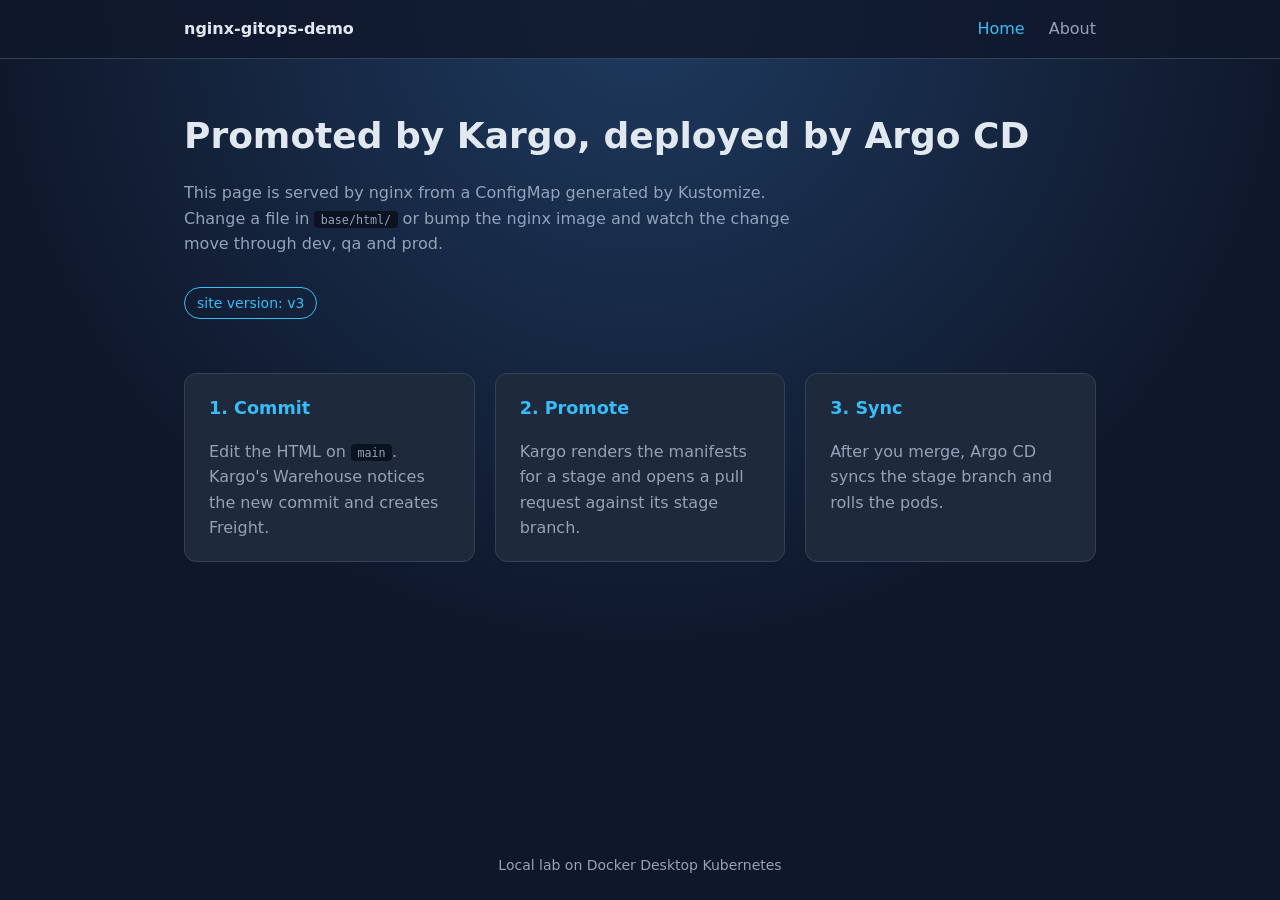
<file: base/html/index.html>
<!DOCTYPE html>
<html lang="en">
<head>
  <meta charset="utf-8">
  <meta name="viewport" content="width=device-width, initial-scale=1">
  <title>nginx-gitops-demo</title>
  <link rel="stylesheet" href="style.css">
</head>
<body>
  <header>
    <nav>
      <a class="brand" href="index.html">nginx-gitops-demo</a>
      <a href="index.html" class="active">Home</a>
      <a href="about.html">About</a>
    </nav>
  </header>
  <main>
    <section class="hero">
      <h1>Promoted by Kargo, deployed by Argo CD</h1>
      <p>This page is served by nginx from a ConfigMap generated by Kustomize.
         Change a file in <code>base/html/</code> or bump the nginx image and
         watch the change move through dev, qa and prod.</p>
      <p class="badge">site version: v3</p>
    </section>
    <section class="cards">
      <article>
        <h2>1. Commit</h2>
        <p>Edit the HTML on <code>main</code>. Kargo's Warehouse notices the new commit and creates Freight.</p>
      </article>
      <article>
        <h2>2. Promote</h2>
        <p>Kargo renders the manifests for a stage and opens a pull request against its stage branch.</p>
      </article>
      <article>
        <h2>3. Sync</h2>
        <p>After you merge, Argo CD syncs the stage branch and rolls the pods.</p>
      </article>
    </section>
  </main>
  <footer>Local lab on Docker Desktop Kubernetes</footer>
</body>
</html>
</file>
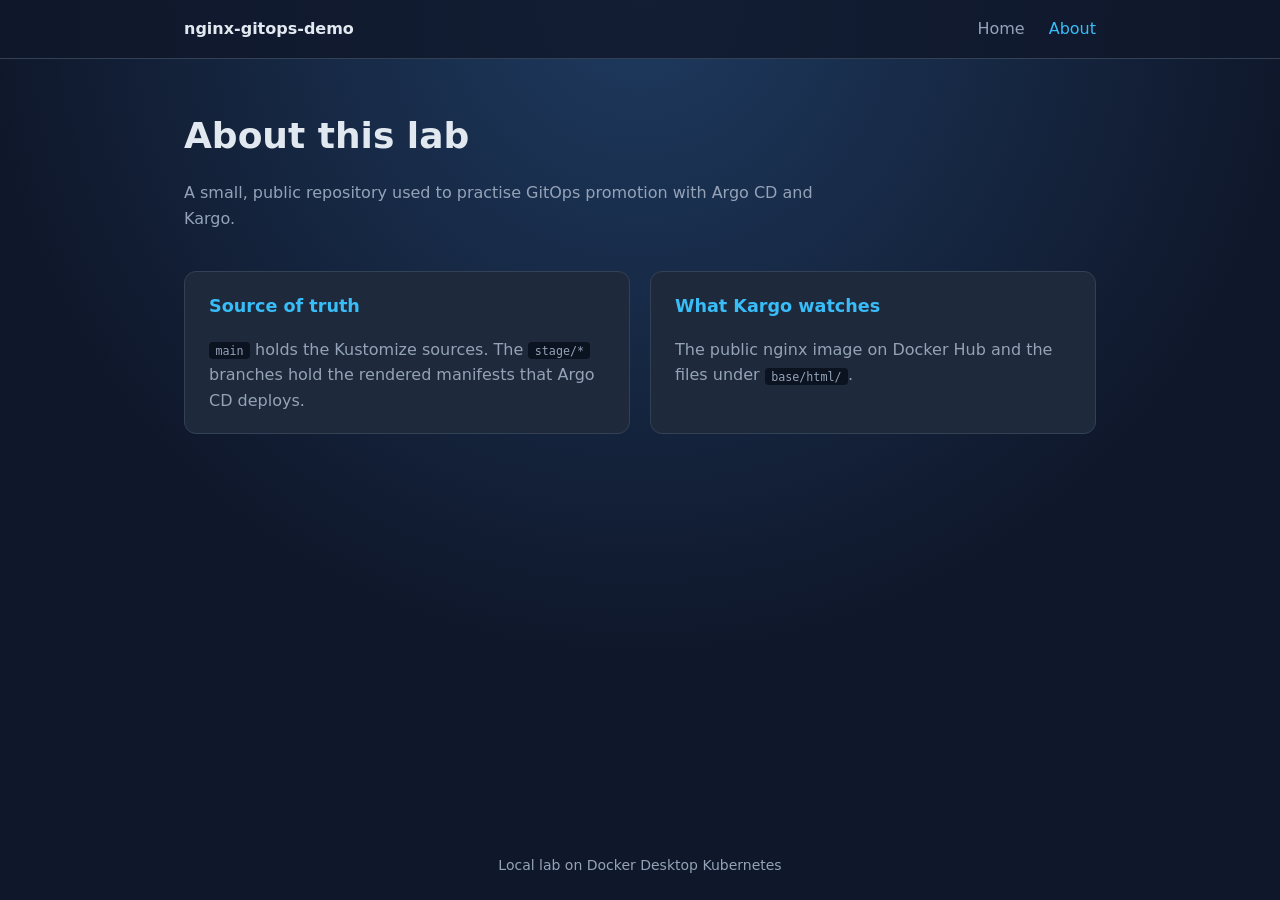
<file: base/html/about.html>
<!DOCTYPE html>
<html lang="en">
<head>
  <meta charset="utf-8">
  <meta name="viewport" content="width=device-width, initial-scale=1">
  <title>About - nginx-gitops-demo</title>
  <link rel="stylesheet" href="style.css">
</head>
<body>
  <header>
    <nav>
      <a class="brand" href="index.html">nginx-gitops-demo</a>
      <a href="index.html">Home</a>
      <a href="about.html" class="active">About</a>
    </nav>
  </header>
  <main>
    <section class="hero">
      <h1>About this lab</h1>
      <p>A small, public repository used to practise GitOps promotion with Argo CD and Kargo.</p>
    </section>
    <section class="cards">
      <article>
        <h2>Source of truth</h2>
        <p><code>main</code> holds the Kustomize sources. The <code>stage/*</code> branches hold the rendered manifests that Argo CD deploys.</p>
      </article>
      <article>
        <h2>What Kargo watches</h2>
        <p>The public nginx image on Docker Hub and the files under <code>base/html/</code>.</p>
      </article>
    </section>
  </main>
  <footer>Local lab on Docker Desktop Kubernetes</footer>
</body>
</html>
</file>
<file: base/html/style.css>
:root {
  --bg: #0f172a;
  --panel: #1e293b;
  --text: #e2e8f0;
  --muted: #94a3b8;
  --accent: #38bdf8;
}

* { box-sizing: border-box; }

body {
  margin: 0;
  min-height: 100vh;
  display: flex;
  flex-direction: column;
  font-family: system-ui, -apple-system, "Segoe UI", Roboto, sans-serif;
  background: radial-gradient(circle at top, #1e3a5f 0%, var(--bg) 60%);
  color: var(--text);
  line-height: 1.6;
}

header { background: rgba(15, 23, 42, 0.8); border-bottom: 1px solid #334155; }

nav {
  max-width: 960px;
  margin: 0 auto;
  padding: 1rem 1.5rem;
  display: flex;
  gap: 1.5rem;
  align-items: center;
}

nav a { color: var(--muted); text-decoration: none; }
nav a:hover, nav a.active { color: var(--accent); }
nav .brand { color: var(--text); font-weight: 700; margin-right: auto; }

main { flex: 1; max-width: 960px; margin: 0 auto; padding: 3rem 1.5rem; width: 100%; }

.hero h1 { font-size: 2.25rem; margin: 0 0 1rem; }
.hero p { color: var(--muted); max-width: 40rem; }

.badge {
  display: inline-block;
  padding: 0.25rem 0.75rem;
  border: 1px solid var(--accent);
  border-radius: 999px;
  color: var(--accent) !important;
  font-size: 0.875rem;
}

.cards {
  display: grid;
  grid-template-columns: repeat(auto-fit, minmax(240px, 1fr));
  gap: 1.25rem;
  margin-top: 2.5rem;
}

article {
  background: var(--panel);
  border: 1px solid #334155;
  border-radius: 12px;
  padding: 1.25rem 1.5rem;
}

article h2 { margin-top: 0; font-size: 1.1rem; color: var(--accent); }
article p { margin-bottom: 0; color: var(--muted); }

code { background: #0b1220; padding: 0.1rem 0.4rem; border-radius: 4px; font-size: 0.9em; }

footer { text-align: center; padding: 1.5rem; color: var(--muted); font-size: 0.875rem; }
</file>
